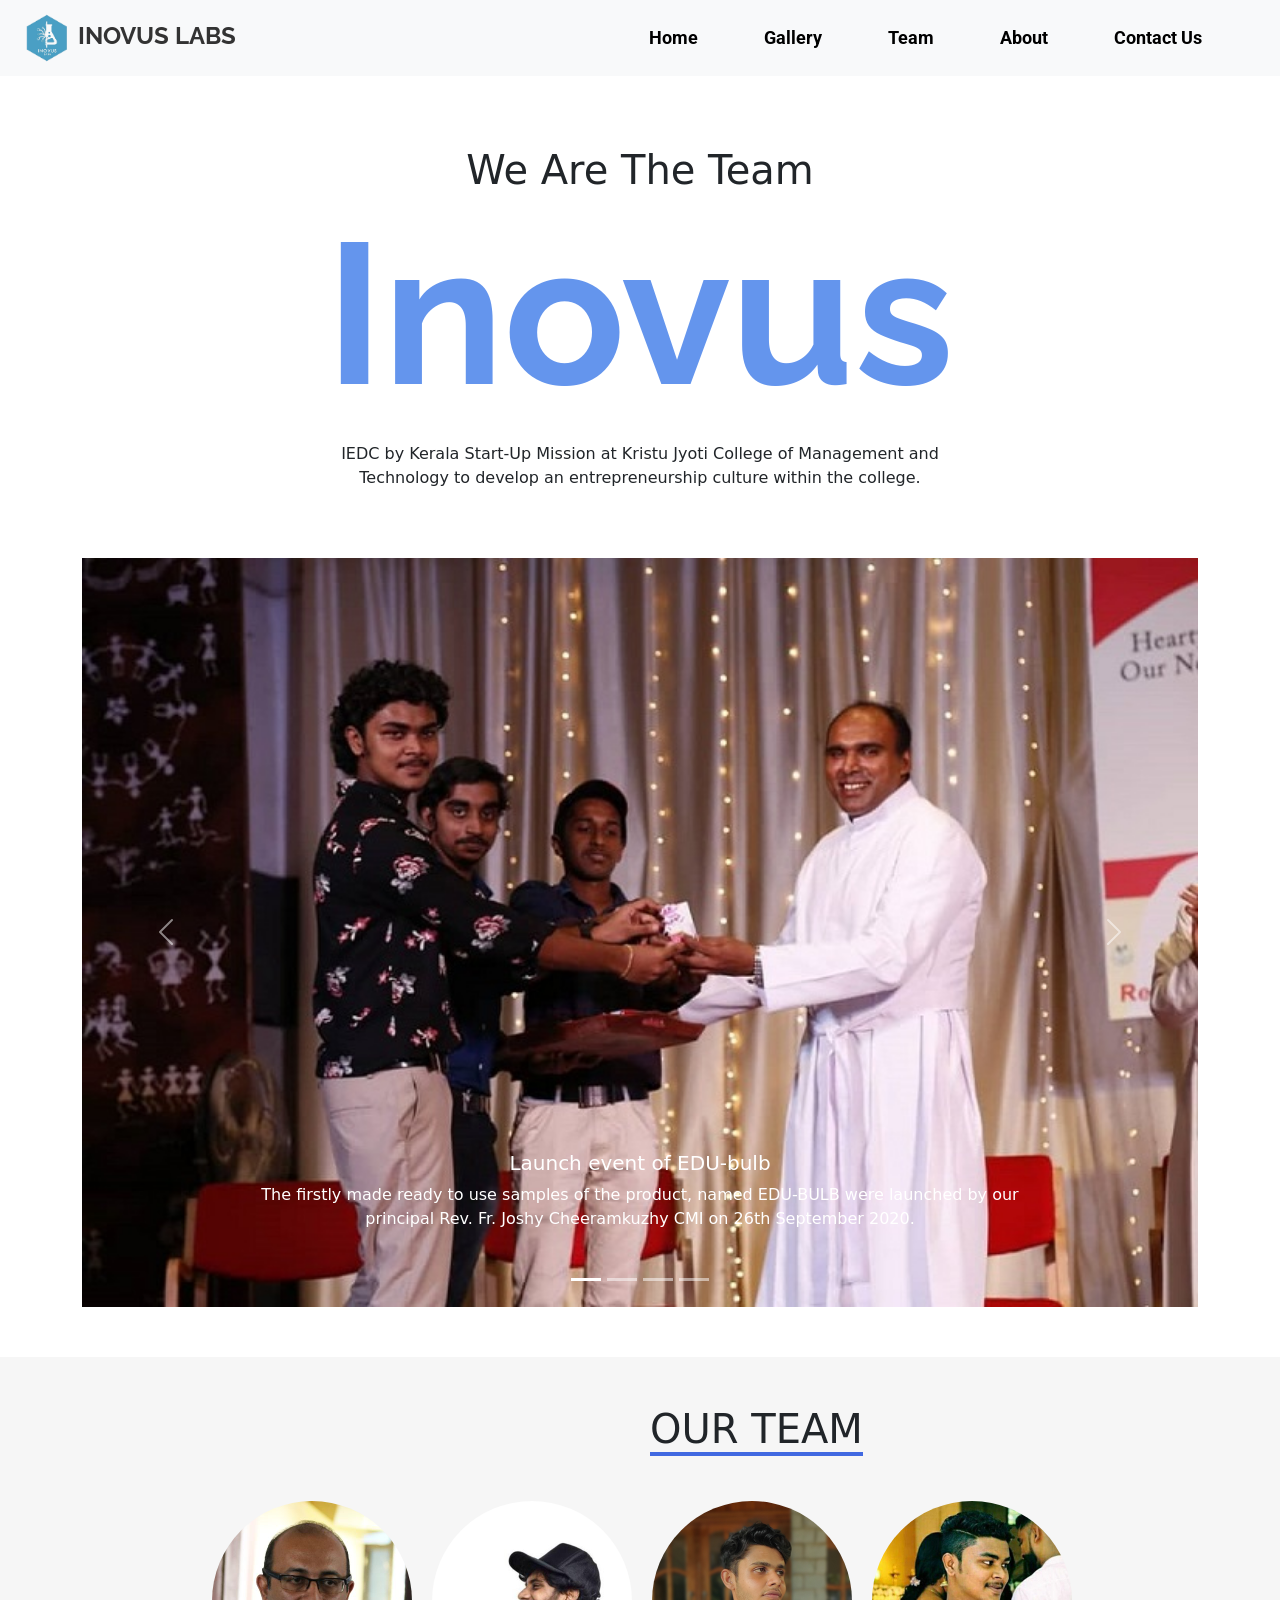
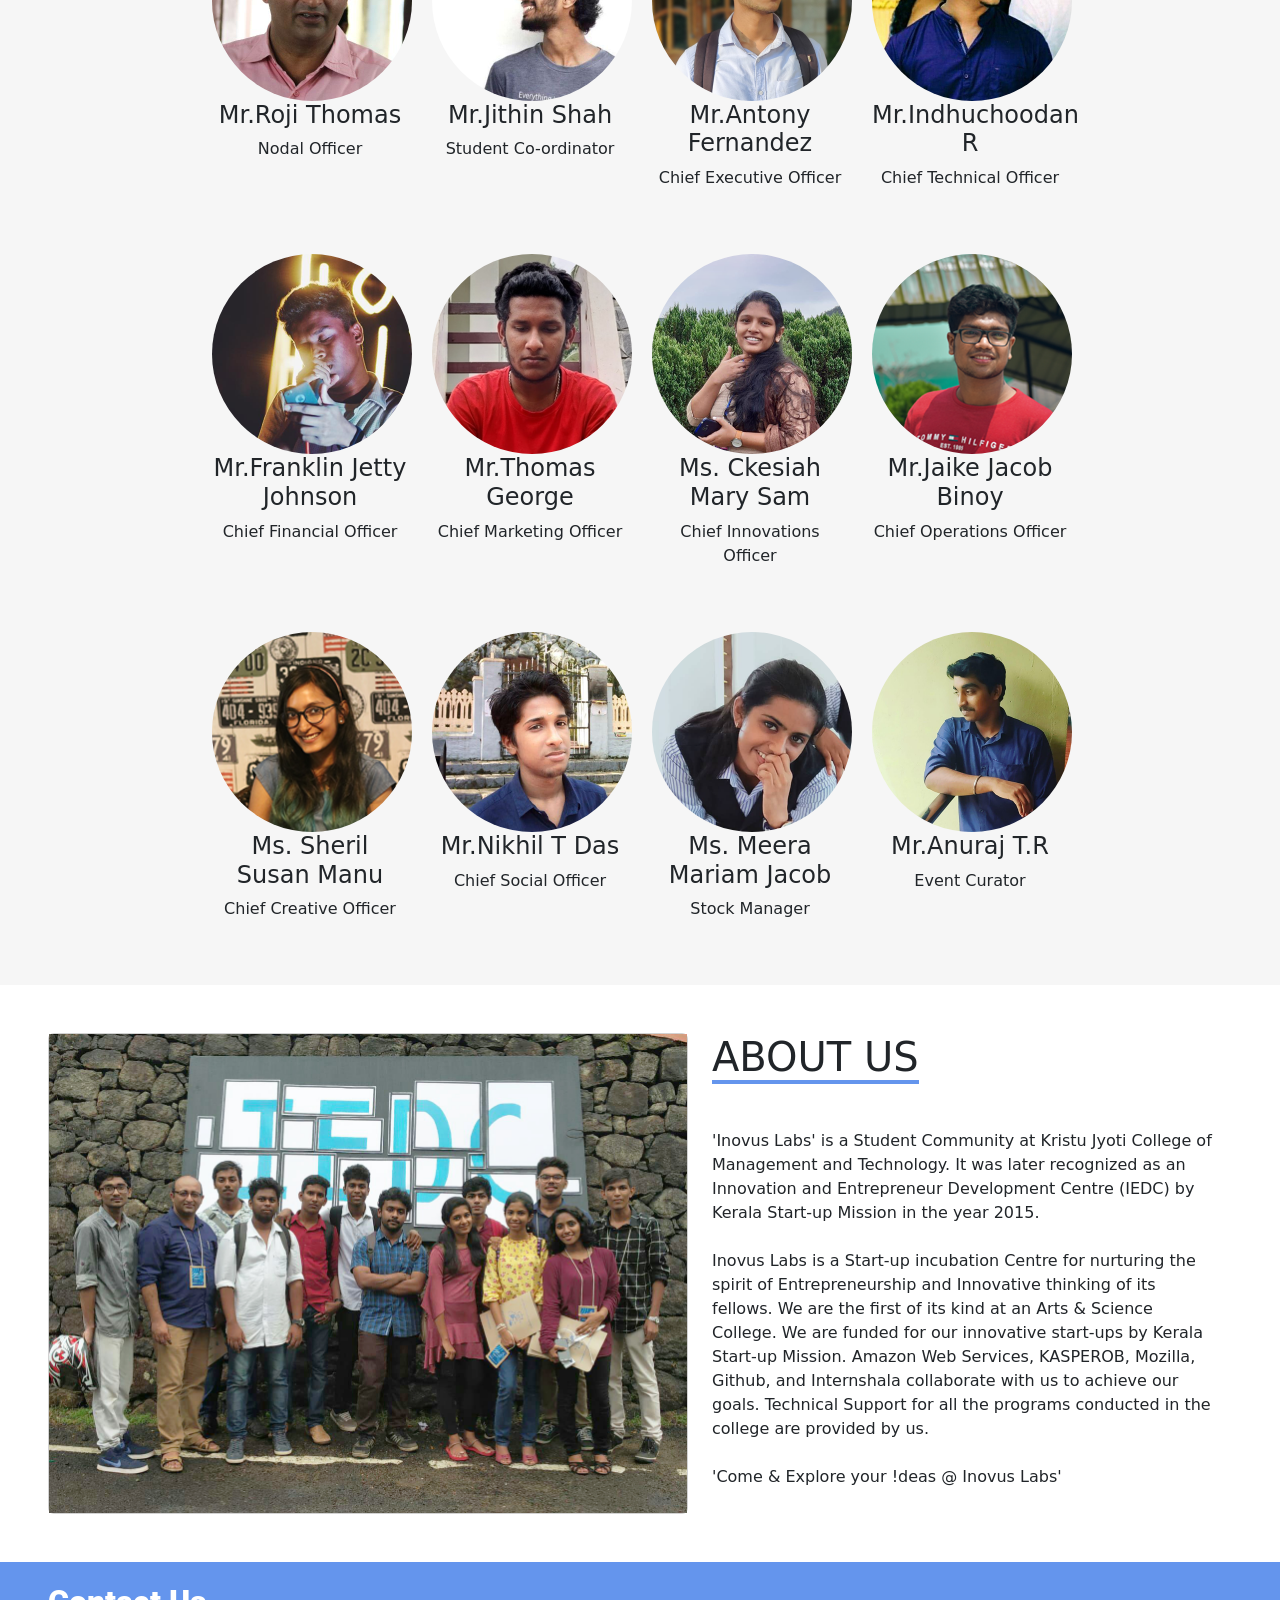
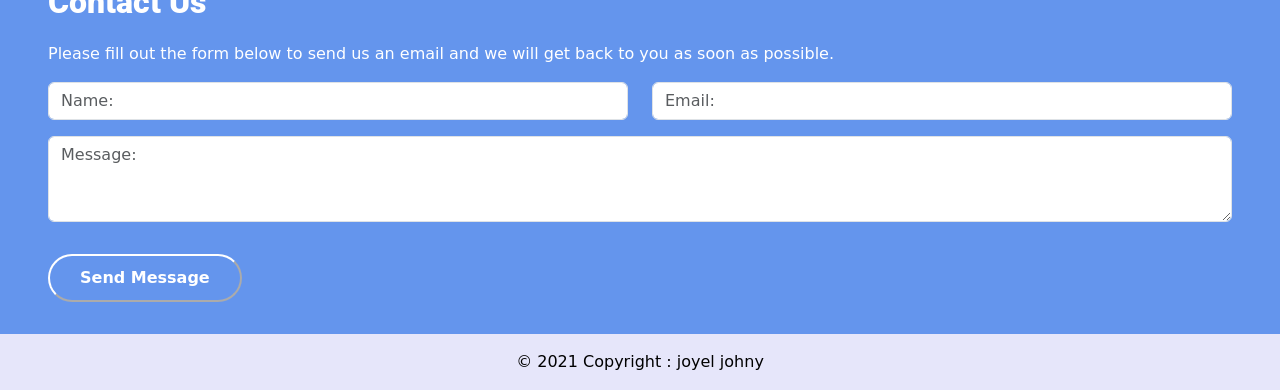
<file: index.html>
<!DOCTYPE html>
<html lang="en">
  <head>
    <!-- Required meta tags -->
    <meta charset="utf-8" />
    <meta name="viewport" content="width=device-width, initial-scale=1" />

    <!-- Bootstrap CSS -->
    <link
      href="https://cdn.jsdelivr.net/npm/bootstrap@5.0.0-beta3/dist/css/bootstrap.min.css"
      rel="stylesheet"
      integrity="sha384-eOJMYsd53ii+scO/bJGFsiCZc+5NDVN2yr8+0RDqr0Ql0h+rP48ckxlpbzKgwra6"
      crossorigin="anonymous"
    />
    <link rel="stylesheet" href="website.css" />
    <link rel="preconnect" href="https://fonts.gstatic.com" />
    <link
      href="https://fonts.googleapis.com/css2?family=Fredoka+One&family=Roboto:wght@100&display=swap"
      rel="stylesheet"
    />
    <link
      href="https://fonts.googleapis.com/css2?family=Raleway:wght@500&display=swap"
      rel="stylesheet"
    />
    <title>inovuslabs</title>
  </head>
  <body>
    <!----navbar-->
    <nav class="navbar fixed-top navbar-expand-md navbar-light bg-light">
      <div class="container-fluid">
        <a class="navbar-brand">
          <img
            src="inovus.png"
            alt=""
            width="50"
            height="50"
            class="d-inline-block aligk-center"
          />
          INOVUS LABS
        </a>
        <button
          class="navbar-toggler"
          type="button"
          data-bs-toggle="collapse"
          data-bs-target="#navbarSupportedContent"
          aria-controls="navbarSupportedContent"
          aria-expanded="false"
          aria-label="Toggle navigation"
        >
          <span class="navbar-toggler-icon"></span>
        </button>
        <div
          class="collapse navbar-collapse color-light"
          id="navbarSupportedContent"
        >
          <ul class="navbar-nav ms-auto mb-2 pe-2 mb-lg-0">
            <li class="nav-item">
              <a class="nav-link active" aria-current="page" href="#home1"
                >Home</a
              >
            </li>
            <li class="nav-item">
              <a class="nav-link" href="#gallery">Gallery</a>
            </li>
            <li class="nav-item">
              <a class="nav-link" href="#our-team">Team</a>
            </li>
            <li class="nav-item">
              <a class="nav-link" href="#about-us">About</a>
            </li>
            <li class="nav-item">
              <a class="nav-link" href="#contact-form">Contact Us</a>
            </li>
          </ul>
        </div>
      </div>
    </nav>

    <!----home-->
    <div class="container mt-5 pt-5 mb-5" id="home1">
      <h1 style="text-align: center">
        We Are The Team<br />
        <span>Inovus</span>
      </h1>
      <p style="text-align: center; padding-bottom: 20px">
        IEDC by Kerala Start-Up Mission at Kristu Jyoti College of Management
        and<br />
        Technology to develop an entrepreneurship culture within the college.
      </p>
    </div>

    <!--carousel-->
    <div class="container" id="gallery">
      <div
        id="carouselExampleCaptions"
        class="carousel slide"
        data-bs-ride="carousel"
      >
        <div class="carousel-indicators">
          <button
            type="button"
            data-bs-target="#carouselExampleCaptions"
            data-bs-slide-to="0"
            class="active"
            aria-current="true"
            aria-label="Slide 1"
          ></button>
          <button
            type="button"
            data-bs-target="#carouselExampleCaptions"
            data-bs-slide-to="1"
            aria-label="Slide 2"
          ></button>
          <button
            type="button"
            data-bs-target="#carouselExampleCaptions"
            data-bs-slide-to="2"
            aria-label="Slide 3"
          ></button>
          <button
            type="button"
            data-bs-target="#carouselExampleCaptions"
            data-bs-slide-to="3"
            aria-label="Slide 4"
          ></button>
        </div>
        <div class="carousel-inner">
          <div class="carousel-item active">
            <img src="edubulb.jpg" class="d-block" />
            <div class="carousel-caption d-none d-md-block">
              <h5>Launch event of EDU-bulb</h5>
              <p>
                The firstly made ready to use samples of the product, named
                EDU-BULB were launched by our principal Rev. Fr. Joshy
                Cheeramkuzhy CMI on 26th September 2020.
              </p>
            </div>
          </div>
          <div class="carousel-item">
            <img src="1runner.jpg" class="d-block" alt="..." />
            <div class="carousel-caption d-none d-md-block">
              <h5>Branding Challenge Competition</h5>
              <p>
                We got 1st runner-up in Branding Challenge Competition organised
                by Kerala Startup Mission Receiving award from Saji Gopinath
                sir.. CEO of Kerala Startup Mission..
              </p>
            </div>
          </div>
          <div class="carousel-item">
            <img src="rebuild kerala.jpg" class="d-block" alt="..." />
            <div class="carousel-caption d-none d-md-block">
              <h5>BRANDING CHALLENGE</h5>
              <p>
                Yeah..we take it as a challenge..to do something..to build
                team..to be more creative..
              </p>
            </div>
          </div>
          <div class="carousel-item">
            <img src="iedc.jpg" class="d-block" alt="..." />
            <div class="carousel-caption d-none d-md-block">
              <h5>IEDC SUMMIT 2k19</h5>
              <p>
                Team *Inovus* at IEDC SUMMIT 2k19, Asia's largest summit for
                aspiring student entrepreneurs...
              </p>
            </div>
          </div>
        </div>
        <button
          class="carousel-control-prev"
          type="button"
          data-bs-target="#carouselExampleCaptions"
          data-bs-slide="prev"
        >
          <span class="carousel-control-prev-icon" aria-hidden="true"></span>
          <span class="visually-hidden">Previous</span>
        </button>
        <button
          class="carousel-control-next"
          type="button"
          data-bs-target="#carouselExampleCaptions"
          data-bs-slide="next"
        >
          <span class="carousel-control-next-icon" aria-hidden="true"></span>
          <span class="visually-hidden">Next</span>
        </button>
      </div>
    </div>

    <!---team-->
    <div class="container-marketing pt-5" id="our-team">
      <!-- Three columns of text below the carousel -->
      <h1>OUR TEAM</h1>
      <div class="row pb-5 pt-5" id="row2">
        <div class="col-sm-6 col-md-3 col-lg-3 ">
            <img
              class="rounded-circle mx-auto d-block"
              width="200"
              height="200"
              src="006.jpg"
              role="img"
              aria-label="Placeholder: 140x140"
              preserveAspectRatio="xMidYMid slice"
              focusable="false"
            />

            <h4 style="text-align: center;">Mr.Roji Thomas</h4>
            <p style="text-align: center;" >Nodal Officer</p>
        </div>
        <!-- /.col-lg-3 -->
        <div class="col-sm-6 col-md-3 col-lg-3 ">
          <div class="image2">
            <img
              class="rounded-circle mx-auto d-block"
              width="200"
              height="200"
              src="005.jpg"
              role="img"
              aria-label="Placeholder: 140x140"
              preserveAspectRatio="xMidYMid slice"
              focusable="false"
            />

            <h4 style="text-align: center">Mr.Jithin Shah</h4>
            <p style="text-align: center">Student Co-ordinator</p>
          </div>
        </div>
        <!-- /.col-lg-3 -->
        <div class="col-sm-6 col-md-3 col-lg-3">
          <img
            class="rounded-circle mx-auto d-block"
            width="200"
            height="200"
            src="001.png"
            role="img"
            aria-label="Placeholder: 140x140"
            preserveAspectRatio="xMidYMid slice"
            focusable="false"
          />

          <h4 style="text-align: center">Mr.Antony Fernandez</h4>
          <p style="text-align: center">Chief Executive Officer</p>
        </div>
        <!-- /.col-lg-3 -->
        <div class="col-sm-6 col-md-3 col-lg-3">
          <img
            class="rounded-circle mx-auto d-block"
            width="200"
            height="200"
            src="002.png"
            role="img"
            aria-label="Placeholder: 140x140"
            preserveAspectRatio="xMidYMid slice"
            focusable="false"
          />

          <h4 style="text-align: center">Mr.Indhuchoodan R</h4>
          <p style="text-align: center">Chief Technical Officer</p>
        </div>
        <!-- /.col-lg-3 -->
      </div>
      <!-- /.row -->
      <!--2nd row-->
      <div class="row pb-5" id="row3">
        <div class="col-sm-6 col-md-3 col-lg-3">
          <img
            class="rounded-circle mx-auto d-block"
            width="200"
            height="200"
            src="003.png"
            role="img"
            aria-label="Placeholder: 140x140"
            preserveAspectRatio="xMidYMid slice"
            focusable="false"
          />

          <h4 style="text-align: center">Mr.Franklin Jetty Johnson</h4>
          <p style="text-align: center">Chief Financial Officer</p>
        </div>
        <!-- /.col-lg-3 -->
        <div class="col-sm-6 col-md-3 col-lg-3">
          <img
            class="rounded-circle mx-auto d-block"
            width="200"
            height="200"
            src="004.png"
            role="img"
            aria-label="Placeholder: 140x140"
            preserveAspectRatio="xMidYMid slice"
            focusable="false"
          />

          <h4 style="text-align: center">Mr.Thomas George</h4>
          <p style="text-align: center">Chief Marketing Officer</p>
        </div>
        <!-- /.col-lg-3 -->
        <div class="col-sm-6 col-md-3 col-lg-3">
          <img
            class="rounded-circle mx-auto d-block"
            width="200"
            height="200"
            src="000.png"
            role="img"
            aria-label="Placeholder: 140x140"
            preserveAspectRatio="xMidYMid slice"
            focusable="false"
          />

          <h4 style="text-align: center">Ms. Ckesiah Mary Sam</h4>
          <p style="text-align: center">Chief Innovations Officer</p>
        </div>
        <!-- /.col-lg-3 -->
        <div class="col-sm-6 col-md-3 col-lg-3">
          <img
            class="rounded-circle mx-auto d-block"
            width="200"
            height="200"
            src="011.png"
            role="img"
            aria-label="Placeholder: 140x140"
            preserveAspectRatio="xMidYMid slice"
            focusable="false"
          />

          <h4 style="text-align: center">Mr.Jaike Jacob Binoy</h4>
          <p style="text-align: center">Chief Operations Officer</p>
        </div>
        <!-- /.col-lg-3 -->
      </div>

      <!--3 row-->
      <div class="row pb-5" id="row4">
        <div class="col-sm-6 col-md-3 col-lg-3">
          <img
            class="rounded-circle mx-auto d-block"
            width="200"
            height="200"
            src="007.png"
            role="img"
            aria-label="Placeholder: 140x140"
            preserveAspectRatio="xMidYMid slice"
            focusable="false"
          />

          <h4 style="text-align: center">Ms. Sheril Susan Manu</h4>
          <p style="text-align: center">Chief Creative Officer</p>
        </div>
        <!-- /.col-lg-3 -->
        <div class="col-sm-6 col-md-3 col-lg-3">
          <img
            class="rounded-circle mx-auto d-block"
            width="200"
            height="200"
            src="008.png"
            role="img"
            aria-label="Placeholder: 140x140"
            preserveAspectRatio="xMidYMid slice"
            focusable="false"
          />

          <h4 style="text-align: center">Mr.Nikhil T Das</h4>
          <p style="text-align: center">Chief Social Officer</p>
        </div>
        <!-- /.col-lg-3 -->
        <div class="col-sm-6 col-md-3 col-lg-3">
          <img
            class="rounded-circle mx-auto d-block"
            width="200"
            height="200"
            src="009.png"
            role="img"
            aria-label="Placeholder: 140x140"
            preserveAspectRatio="xMidYMid slice"
            focusable="false"
          />

          <h4 style="text-align: center">Ms. Meera Mariam Jacob</h4>
          <p style="text-align: center">Stock Manager</p>
        </div>
        <!-- /.col-lg-3 -->
        <div class="col-sm-6 col-md-3 col-lg-3">
          <img
            class="rounded-circle mx-auto d-block"
            width="200"
            height="200"
            src="010.png"
            role="img"
            aria-label="Placeholder: 140x140"
            preserveAspectRatio="xMidYMid slice"
            focusable="false"
          />

          <h4 style="text-align: center">Mr.Anuraj T.R</h4>
          <p style="text-align: center">Event Curator</p>
        </div>
        <!-- /.col-lg-3 -->
      </div>
    </div>

    <!---about us-->
    <div
      class="container-fluid pt-5 pb-5"
      style="background-color: darksmoke"
      id="about-us"
    >
      <div class="row">
        <div class="col ps-5">
          <div class="card" style="width: 40rem">
            <img src="about_001.jpg" class="card-img-left" />
          </div>
        </div>
        <div class="col me-5">
          <div class="card-body">
            <h1>ABOUT US</h1>
            <p class="cark pt-5">
              'Inovus Labs'​ is a Student Community at Kristu Jyoti College of
              Management and Technology. It was later recognized as an
              Innovation and Entrepreneur Development Centre (IEDC) by Kerala
              Start-up Mission in the year 2015.<br /><br />

              Inovus Labs is a Start-up incubation Centre for nurturing the
              spirit of Entrepreneurship and Innovative thinking of its fellows.
              We are the first of its kind at an Arts & Science College. We are
              funded for our innovative start-ups by Kerala Start-up Mission.
              Amazon Web Services, KASPEROB, Mozilla, Github, and Internshala
              collaborate with us to achieve our goals. Technical Support for
              all the programs conducted in the college are provided by us.<br /><br />

              'Come & Explore your !deas @ Inovus Labs'​<br />
            </p>
          </div>
        </div>
      </div>
    </div>

    <!-------contact us----->
    <div
      class="container-fluid pt-3 pb-3 pe-5 ps-5"
      style="background-color: cornflowerblue"
    >
      <div class="contact" id="contact-form">
        <p>Contact Us</p>
        <span
          >Please fill out the form below to send us an email and we will get
          back to you as soon as possible.</span
        >
      </div>
      <div class="row">
        <div class="col">
          <div class="mb-3 mt-3">
            <input
              type="text"
              class="form-control"
              id="exampleFormControlInput1"
              placeholder="Name:"
            />
          </div>
        </div>
        <div class="col">
          <div class="mb-3 mt-3">
            <input type="email" class="form-control" placeholder="Email:" />
          </div>
        </div>
        <div class="mb-3">
          <textarea
            class="form-control"
            id="exampleFormControlTextarea1"
            placeholder="Message:"
            rows="3"
          ></textarea>
        </div>
        <div class="button mb-3 mt-3">
          <button type="button">Send Message</button>
        </div>
      </div>
    </div>

    <!---footer-->
    <footer class="bg-light text-center text-black">
      <!-- Copyright -->
      <div class="text-center p-3" style="background-color: lavender">
        © 2021 Copyright :
        <span class="text-black family: Roboto">joyel johny</span>
      </div>
      <!-- Copyright -->
    </footer>
    <!-- Optional JavaScript; choose one of the two! -->

    <!-- Option 1: Bootstrap Bundle with Popper -->
    <script
      src="https://cdn.jsdelivr.net/npm/bootstrap@5.0.0-beta3/dist/js/bootstrap.bundle.min.js"
      integrity="sha384-JEW9xMcG8R+pH31jmWH6WWP0WintQrMb4s7ZOdauHnUtxwoG2vI5DkLtS3qm9Ekf"
      crossorigin="anonymous"
    ></script>

    <!-- Option 2: Separate Popper and Bootstrap JS -->
    <!--
    <script src="https://cdn.jsdelivr.net/npm/@popperjs/core@2.9.1/dist/umd/popper.min.js" integrity="sha384-SR1sx49pcuLnqZUnnPwx6FCym0wLsk5JZuNx2bPPENzswTNFaQU1RDvt3wT4gWFG" crossorigin="anonymous"></script>
    <script src="https://cdn.jsdelivr.net/npm/bootstrap@5.0.0-beta3/dist/js/bootstrap.min.js" integrity="sha384-j0CNLUeiqtyaRmlzUHCPZ+Gy5fQu0dQ6eZ/xAww941Ai1SxSY+0EQqNXNE6DZiVc" crossorigin="anonymous"></script>
    -->
  </body>
</html>
</file>
<file: website.css>
.nav-link
{
    margin-right: 50px;
    font-family: 'Roboto', sans-serif;
    color: black;
    font-size: large;
    font-weight: bold;
}
.navbar-brand
{
    font-family: 'Raleway', sans-serif;
    font-size: x-large;
    padding-left: 10px;
    font-weight: bolder;
    -webkit-text-fill-color: #333;
}
.nav-link::after
{
    content:'';
    display: block;
    width: 0%;
    height: 2px;
    background-color: cornflowerblue;
    transition: width .2s;
}
.nav-link:hover::after
{
    width:100%;
    transition: width .2s;
}
.contact p
{
    font-size: xx-large;
    font-family: 'Roboto', sans-serif;
    font-weight: 900;
    color: white;
}
.contact span
{
    color: white;
}
.row button
{
    background-color: cornflowerblue;
    color: white;
    border-radius: 50px;
    border-width: 3px;
    font-weight: bolder;
    border-color: white;
    padding: 10px 30px;
    border-width: 2px;
    box-shadow: 0px;
}
.carousel-inner img
{
    width: 100%;
    height: 15%;
}
.card-body h1
{
    display:inline;
    border-bottom: 4px solid cornflowerblue;
}
.container h1 span
{
    font-family: 'Raleway', sans-serif;
    font-size: 200px;
    font-weight: bolder;
    color: cornflowerblue;
}
.container p
{
    padding-bottom: 20px;
}
.container h1
{
    padding-top: 50px;
}
#gallery
{
    padding-bottom: 50px;
}
#about-us
{
    padding-top: 20px;
    
}
#our-team h1
{
    padding-top: 20px;
    display: inline;
    margin-left: 650px;
    border-bottom:4px solid royalblue;
}
#our-team
{
    background-color: #f6f6f6;
}
#row2
{
    margin-left: 200px;
    margin-right: 200px;
}
#row3
{
    margin-left: 200px;
    margin-right: 200px;
}
#row4
{
    margin-left: 200px;
    margin-right: 200px;
}
</file>
